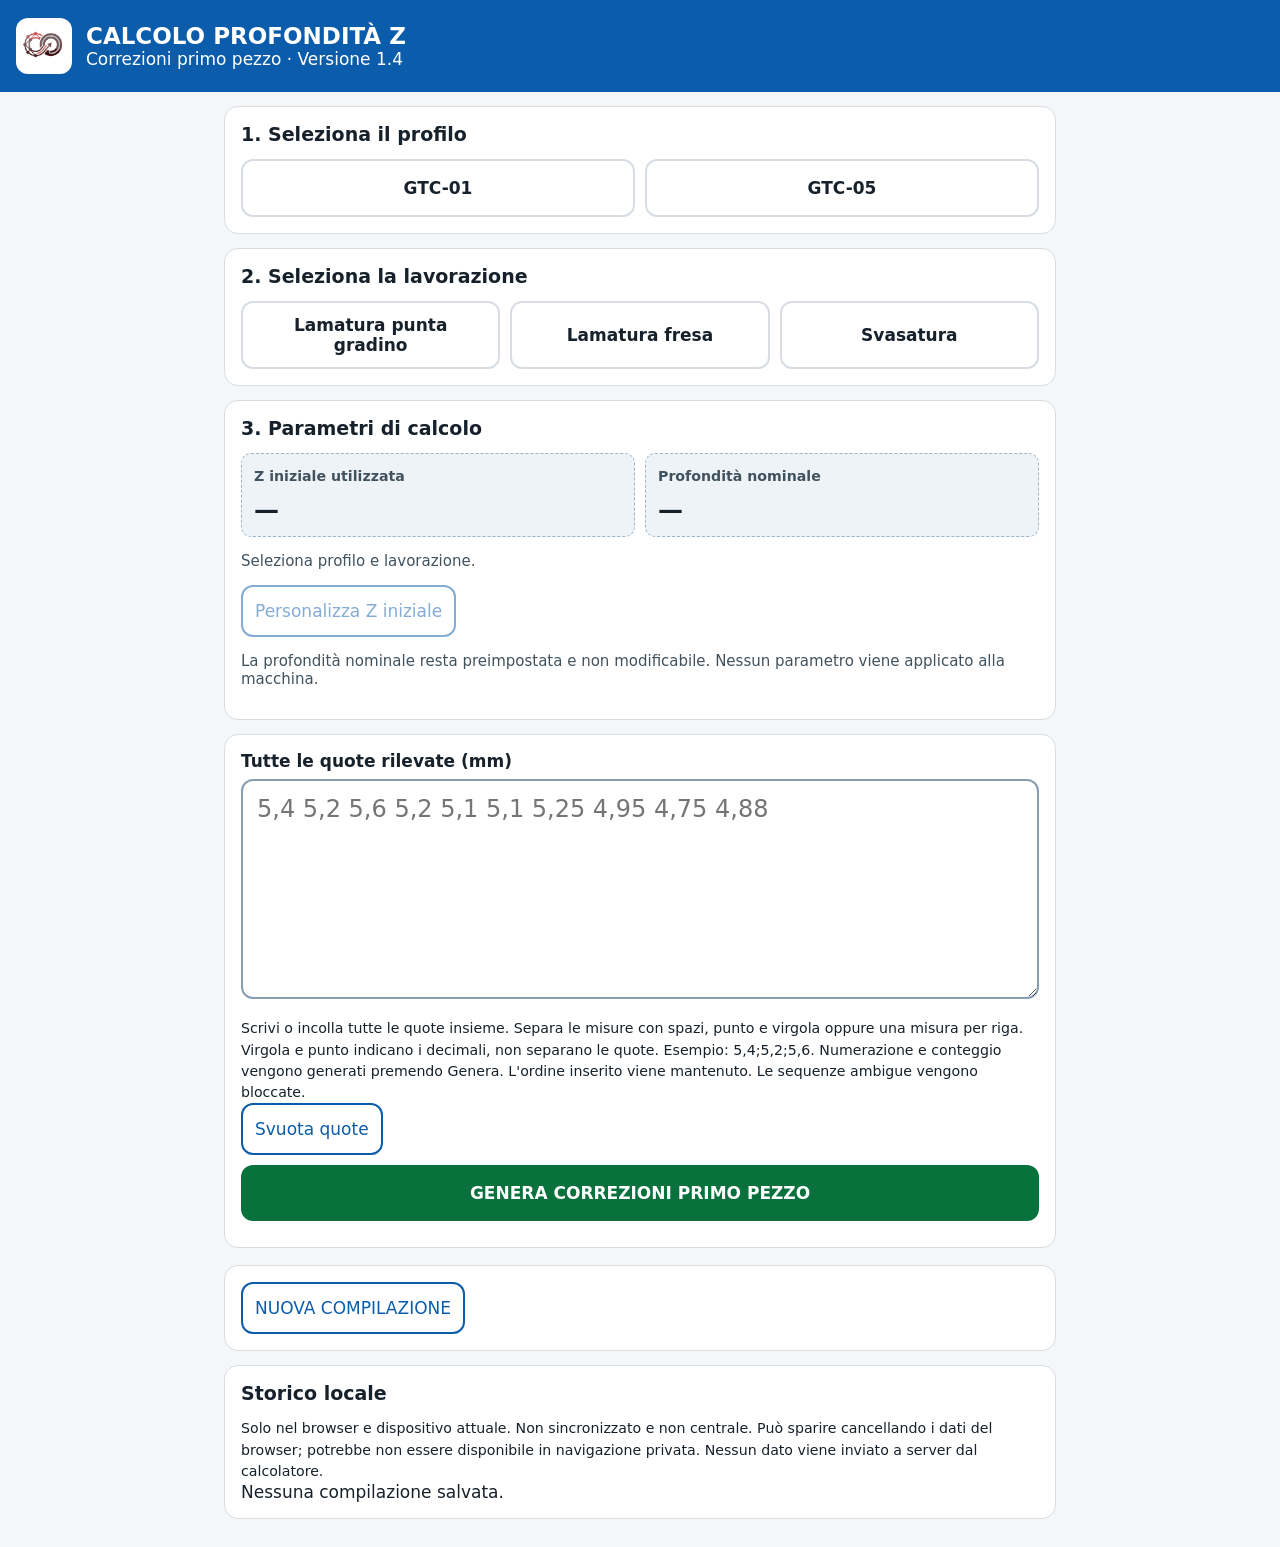
<file: index.html>
<!doctype html><html lang="it"><meta charset="utf-8"><meta name="viewport" content="width=device-width,initial-scale=1"><title>Calcolo profondità Z</title><link rel="icon" href="icons/icon.svg"><link rel="apple-touch-icon" href="icons/icon.svg"><style>*{box-sizing:border-box}body{margin:0;background:#f4f6f8;color:#17212b;font:17px system-ui}header{background:#0b5cab;color:white;padding:18px 16px;display:flex;align-items:center;gap:14px}header img{width:56px;height:56px;border-radius:12px}h1{font-size:23px;margin:0}header p{margin:0}main{max-width:860px;margin:auto;padding:14px}section{background:white;border:1px solid #d7dde3;border-radius:14px;padding:16px;margin-bottom:14px}h2{font-size:19px;margin:0 0 14px}button,textarea,input{font:inherit;min-height:52px;border-radius:12px}button{padding:12px;border:2px solid #0b5cab;color:#0b5cab;background:white;cursor:pointer}button:disabled{opacity:.5;cursor:default}.choices{display:grid;gap:10px;grid-template-columns:1fr 1fr}.choices button{border-color:#d7dde3;color:#17212b;font-weight:700;min-height:58px}.works{grid-template-columns:1fr}.choices button[aria-pressed=true]{background:#e8f1fb;border-color:#0b5cab;color:#0b5cab}.params{display:grid;grid-template-columns:1fr 1fr;gap:10px}.param{padding:12px;background:#eef3f7;border:1px dashed #9fb3c4;border-radius:10px}.param span{display:block;font-size:25px;font-weight:800;margin-top:8px}.param small{font-weight:700;color:#41525f}textarea,input{width:100%;padding:14px;border:2px solid #879db4;margin:8px 0 15px}textarea{min-height:220px;font-size:24px}input{font-size:22px}textarea:focus,input:focus,button:focus-visible{outline:3px solid #b8d4f2}[aria-invalid=true]{border-color:#b3261e}label{display:block;font-weight:700}.primary{background:#08713c;color:white;border:0;width:100%;font-weight:800;padding:18px;margin:10px 0}.actions{display:flex;flex-wrap:wrap;gap:10px;margin-top:12px}small{display:block;line-height:1.5}pre{white-space:pre-wrap;font:inherit;overflow-wrap:anywhere}#message,#stale{white-space:pre-wrap;color:#a02319}#customBox{margin-top:14px;padding:12px;background:#fff8e6;border:1px solid #e6cf86;border-radius:10px}#customState{font-weight:700;color:#795200}table{width:100%;table-layout:fixed;border-collapse:collapse}td,th{padding:13px 5px;border-bottom:1px solid #cdd6df;text-align:left;overflow-wrap:anywhere}th{background:#f8fafb}th:first-child{width:15%}.z{font-weight:800;color:#075494;font-size:24px}.note{background:#fff3d4;padding:12px}.item{border-bottom:1px solid #ccd;padding:10px}.item button{margin:4px}summary{padding:14px;cursor:pointer}.muted{color:#41525f;font-size:15px}[hidden]{display:none!important}@media(min-width:640px){.works{grid-template-columns:repeat(3,1fr)}}@media print{.editor,.actions,#history,#message,#stale{display:none!important}body{background:white;font-size:12px}header{background:white;color:black;border-bottom:2px solid black}main{padding:0;max-width:none}section{border:0;padding:0}tr{break-inside:avoid}thead{display:table-header-group}.z{font-size:18px}}</style><header><img src="icons/icon.svg" alt="Logo rosso"><div><h1>CALCOLO PROFONDITÀ Z</h1><p>Correzioni primo pezzo · Versione 1.4</p></div></header><main><section class="editor"><h2>1. Seleziona il profilo</h2><div class="choices"><button data-profile="GTC-01" aria-pressed="false">GTC-01</button><button data-profile="GTC-05" aria-pressed="false">GTC-05</button></div></section><section class="editor"><h2>2. Seleziona la lavorazione</h2><div class="choices works"><button data-work="Lamatura punta gradino" aria-pressed="false">Lamatura punta gradino</button><button data-work="Lamatura fresa" aria-pressed="false">Lamatura fresa</button><button data-work="Svasatura" aria-pressed="false">Svasatura</button></div></section><section class="editor"><h2>3. Parametri di calcolo</h2><div class="params"><div class="param"><small>Z iniziale utilizzata</small><span id="zStart">—</span></div><div class="param"><small>Profondità nominale</small><span id="nominal">—</span></div></div><p id="defaultInfo" class="muted"></p><button id="customize">Personalizza Z iniziale</button><div id="customBox" hidden><p id="customState">Z iniziale personalizzata</p><label for="customZ">Z iniziale per questa compilazione (mm)</label><input id="customZ" type="text" inputmode="decimal" autocomplete="off"><button id="resetZ">Ripristina valore predefinito</button><small>Accetta virgola o punto. Non modifica l'origine della macchina. Al cambio di profilo o lavorazione la personalizzazione viene azzerata.</small></div><p class="muted">La profondità nominale resta preimpostata e non modificabile. Nessun parametro viene applicato alla macchina.</p></section><section class="editor"><label for="quotes">Tutte le quote rilevate (mm)</label><textarea id="quotes" spellcheck="false" placeholder="5,4 5,2 5,6 5,2 5,1 5,1 5,25 4,95 4,75 4,88"></textarea><small>Scrivi o incolla tutte le quote insieme. Separa le misure con spazi, punto e virgola oppure una misura per riga. Virgola e punto indicano i decimali, non separano le quote. Esempio: 5,4;5,2;5,6. Numerazione e conteggio vengono generati premendo Genera. L'ordine inserito viene mantenuto. Le sequenze ambigue vengono bloccate.</small><button id="clear">Svuota quote</button><button id="generate" class="primary">GENERA CORREZIONI PRIMO PEZZO</button></section><p id="message" role="alert"></p><section id="result" hidden><h2>Correzioni primo pezzo</h2><p id="stale"></p><pre id="meta"></pre><table><thead><tr><th>N.</th><th>Quota (mm)</th><th>Z corretta</th></tr></thead><tbody id="rows"></tbody></table><details id="details"><summary>Dettaglio dei calcoli</summary><pre id="operations"></pre></details><p class="note">Verificare i valori calcolati e le condizioni di lavorazione prima di applicare qualsiasi correzione al programma macchina.</p><div class="actions"><button id="save">Salva nello storico</button><button id="csv">ESPORTA CSV</button><button id="print">STAMPA / SALVA PDF</button><button id="edit">Torna alle quote</button></div></section><section class="editor"><button id="new">NUOVA COMPILAZIONE</button></section><section id="history"><h2>Storico locale</h2><small>Solo nel browser e dispositivo attuale. Non sincronizzato e non centrale. Può sparire cancellando i dati del browser; potrebbe non essere disponibile in navigazione privata. Nessun dato viene inviato a server dal calcolatore.</small><div id="historyList"></div></section></main><script>'use strict';const $=id=>document.getElementById(id),DK='zcorr_draft_v1',HK='zcorr_history_v1',W=['Lamatura punta gradino','Lamatura fresa','Svasatura'],P={'GTC-01':[[19,5.4],[27,5.4],[26.5,7.7]],'GTC-05':[[19,6.4],[28,6.4],[27,7.7]]};Object.values(P).forEach(a=>{a.forEach(Object.freeze);Object.freeze(a)});Object.freeze(P);let profile='',work='',customEnabled=false,result=null,stale=false;const number=s=>typeof s==='string'&&/^[+-]?\d+(?:[.,]\d+)?$/.test(s.trim())?Number(s.trim().replace(',','.')):NaN,fmt=n=>{const s=n.toFixed(2);return(s==='-0.00'?'0.00':s).replace('.',',')},say=s=>$('message').textContent=s;function snapshot(){return{profile,work,text:$('quotes').value,customEnabled,customZ:$('customZ').value}}function base(){return P[profile]?.[W.indexOf(work)]}function effective(){const p=base();if(!p)throw Error('Seleziona profilo e lavorazione.');const z=customEnabled?number($('customZ').value):p[0];if(!Number.isFinite(z))throw Error('Z iniziale personalizzata non valida: inserisci un numero, per esempio 20,00, o ripristina il valore predefinito.');return[z,p[1]]}function changed(mark=true){const p=base(),z=customEnabled?number($('customZ').value):p?.[0];$('zStart').textContent=p&&Number.isFinite(z)?fmt(z)+' mm':p?'Da correggere':'—';$('nominal').textContent=p?fmt(p[1])+' mm':'—';$('defaultInfo').textContent=p?'Z predefinita del modello: '+fmt(p[0])+' mm':'Seleziona profilo e lavorazione.';$('customize').disabled=!p;$('customize').hidden=customEnabled;$('customBox').hidden=!customEnabled;$('customZ').setAttribute('aria-invalid',String(customEnabled&&!Number.isFinite(z)));document.querySelectorAll('[data-profile]').forEach(b=>b.setAttribute('aria-pressed',String(b.dataset.profile===profile)));document.querySelectorAll('[data-work]').forEach(b=>b.setAttribute('aria-pressed',String(b.dataset.work===work)));if(result&&mark){stale=true;$('stale').textContent='Bozza o Z iniziale modificata. Rigenera il riepilogo prima di salvare, esportare o stampare.'}try{localStorage.setItem(DK,JSON.stringify(snapshot()))}catch(e){say('Bozza non salvata localmente. Mantieni aperta la pagina ed esporta i risultati.')}}function parseQuotes(text){if(!text.trim())throw Error('Inserisci almeno una quota.');const t=text.trim().split(/[\s;]+/),bad=t.map((s,i)=>Number.isFinite(number(s))?null:'Elemento '+(i+1)+': '+s).filter(Boolean);if(bad.length)throw Error('Quote non valide o senza separazione chiara:\n'+bad.join('\n')+'\nUsa spazi, punti e virgola o ritorni a capo. Esempio: 5,4;5,2;5,6. Nessun dato cancellato.');return t.map((s,i)=>({n:i+1,input:s,quoted:number(s)}))}function build(){try{const p=effective(),d=snapshot(),rows=parseQuotes(d.text).map(x=>{const sc=d.work==='Svasatura'?x.quoted-p[1]:p[1]-x.quoted;return{...x,sc,zc:p[0]-sc}});if(rows.some(x=>!Number.isFinite(x.sc)||!Number.isFinite(x.zc)))throw Error('Valori non rappresentabili: controlla le quote.');result={id:'ZC-'+(crypto.randomUUID?crypto.randomUUID():Date.now()+'-'+Math.random().toString(36).slice(2)),generatedAt:new Date().toISOString(),profile,work,z:p[0],p:p[1],defaultZ:base()[0],customized:customEnabled,results:rows,source:d};stale=false;say('');render();return true}catch(e){say(e.message);return false}}function render(){const r=result;$('result').hidden=false;$('stale').textContent='';$('meta').textContent='ID: '+r.id+'\nData e ora: '+new Date(r.generatedAt).toLocaleString('it-IT')+'\n'+r.profile+' · '+r.work+'\nZ iniziale effettivamente utilizzata: '+fmt(r.z)+' mm'+(r.customized?' (personalizzata)':'')+(Number.isFinite(r.defaultZ)?'\nZ predefinita modello: '+fmt(r.defaultZ)+' mm':'')+'\nProfondità nominale: '+fmt(r.p)+' mm\nTotale quote: '+r.results.length;$('rows').replaceChildren();for(const x of r.results){const tr=document.createElement('tr');[x.n,fmt(x.quoted),'Z'+fmt(x.zc)].forEach((v,i)=>{const td=document.createElement('td');td.textContent=v;if(i===2)td.className='z';tr.append(td)});$('rows').append(tr)}$('operations').textContent=r.results.map(x=>x.n+'. Scostamento = '+(r.work==='Svasatura'?fmt(x.quoted)+' − '+fmt(r.p):fmt(r.p)+' − '+fmt(x.quoted))+' = '+fmt(x.sc)+' mm; Z = '+fmt(r.z)+' − ('+fmt(x.sc)+') = '+fmt(x.zc)).join('\n');$('result').scrollIntoView({behavior:'smooth'})}function ready(){if(!result){say('Genera prima il riepilogo.');return false}if(stale){say('Bozza modificata: premi Genera per aggiornare il riepilogo.');return false}return true}function history(){const a=JSON.parse(localStorage.getItem(HK)||'[]');if(!Array.isArray(a))throw Error('Storico non valido');return a}function save(){if(!ready())return false;try{const a=history(),i=a.findIndex(x=>x.id===result.id),r=JSON.parse(JSON.stringify(result));if(i<0)a.unshift(r);else a[i]=r;localStorage.setItem(HK,JSON.stringify(a));list();say('Risultato salvato con la Z utilizzata.');return true}catch(e){say('Salvataggio non riuscito. Nessun dato cancellato: esporta il CSV.');return false}}function list(){const box=$('historyList');box.replaceChildren();try{const a=history();if(!a.length)box.textContent='Nessuna compilazione salvata.';for(const r of a){const div=document.createElement('div');div.className='item';const p=document.createElement('p');p.textContent=new Date(r.generatedAt).toLocaleString('it-IT')+' · '+r.profile+' · '+r.work+' · Z iniziale '+fmt(r.z)+(r.customized?' personalizzata':'')+' · '+r.results.length+' quote';div.append(p);for(const title of ['Consulta','Riprendi quote','Elimina']){const b=document.createElement('button');b.textContent=title;b.onclick=()=>{if(title==='Consulta'){result=JSON.parse(JSON.stringify(r));stale=false;render();$('stale').textContent='Risultato salvato: la bozza non è stata modificata.'}else if(title==='Riprendi quote'){if(($('quotes').value.trim()||customEnabled)&&!confirm('Sostituire la bozza con quote e Z iniziale di questa compilazione?'))return;profile=r.profile;work=r.work;const z0=base()?.[0];customEnabled=!!r.customized||r.z!==z0;$('customZ').value=customEnabled?String(r.z).replace('.',','):'';$('quotes').value=r.source?.text??r.results.map(x=>x.input??String(x.quoted)).join(' ');changed();$('quotes').focus()}else if(confirm('Eliminare '+r.id+'?')){try{localStorage.setItem(HK,JSON.stringify(history().filter(x=>x.id!==r.id)));list()}catch(e){say('Eliminazione non riuscita.')}}};div.append(b)}box.append(div)}}catch(e){say('Storico locale non disponibile o non leggibile. Non è stato cancellato.')}}function resetOverride(){customEnabled=false;$('customZ').value=''}document.querySelectorAll('[data-profile]').forEach(b=>b.onclick=()=>{if(profile===b.dataset.profile)return;profile=b.dataset.profile;resetOverride();changed()});document.querySelectorAll('[data-work]').forEach(b=>b.onclick=()=>{if(work===b.dataset.work)return;work=b.dataset.work;resetOverride();changed()});$('customize').onclick=()=>{const p=base();if(!p)return;customEnabled=true;$('customZ').value=String(p[0]).replace('.',',');changed();$('customZ').focus();$('customZ').select()};$('customZ').oninput=()=>changed();$('resetZ').onclick=()=>{resetOverride();changed()};$('quotes').oninput=()=>changed();$('generate').onclick=build;$('clear').onclick=()=>{if(confirm('Svuotare tutte le quote?')){$('quotes').value='';changed()}};$('save').onclick=save;$('edit').onclick=()=>$('quotes').focus();$('csv').onclick=()=>{if(!ready())return;try{const r=result,q=v=>'"'+String(v).replace(/"/g,'""')+'"',data=[['ID','Data e ora','Profilo','Lavorazione','Z iniziale utilizzata','Profondità nominale','Numero','Quota rilevata','Scostamento','Z corretta','Z predefinita modello','Z personalizzata'],...r.results.map(x=>[r.id,new Date(r.generatedAt).toLocaleString('it-IT'),r.profile,r.work,fmt(r.z),fmt(r.p),x.n,fmt(x.quoted),fmt(x.sc),fmt(x.zc),Number.isFinite(r.defaultZ)?fmt(r.defaultZ):'',r.customized?'Sì':'No'])],url=URL.createObjectURL(new Blob(['\ufeff'+data.map(a=>a.map(q).join(';')).join('\r\n')],{type:'text/csv;charset=utf-8'})),a=document.createElement('a');a.href=url;a.download='Correzioni_'+r.profile+'_'+r.work.replaceAll(' ','_')+'_'+r.generatedAt.slice(0,10)+'.csv';document.body.append(a);a.click();a.remove();setTimeout(()=>URL.revokeObjectURL(url),30000);say('Download richiesto: verifica il file scaricato.')}catch(e){say('Esportazione non riuscita. I dati restano disponibili.')}};$('print').onclick=()=>{if(ready()){$('details').open=true;window.print()}};window.addEventListener('beforeprint',()=>{$('details').open=true});$('new').onclick=()=>{if($('quotes').value.trim()||customEnabled){const choice=prompt('Scrivi SALVA per generare e salvare la bozza prima di ricominciare, NUOVA per scartarla, oppure Annulla per restare.');if(choice===null)return;if(choice.trim().toUpperCase()==='SALVA'){if(!build()||!save())return}else if(choice.trim().toUpperCase()!=='NUOVA')return}result=null;stale=false;$('result').hidden=true;profile='';work='';resetOverride();$('quotes').value='';changed();say('');window.scrollTo(0,0)};try{const d=JSON.parse(localStorage.getItem(DK)||'null');if(d){profile=P[d.profile]?d.profile:'';work=W.includes(d.work)?d.work:'';$('quotes').value=typeof d.text==='string'?d.text:(d.quotes||[]).join(' ');customEnabled=!!d.customEnabled&&!!base();$('customZ').value=typeof d.customZ==='string'?d.customZ:''}}catch(e){say('Bozza locale non leggibile.')}changed(false);list();</script></html>
</file>
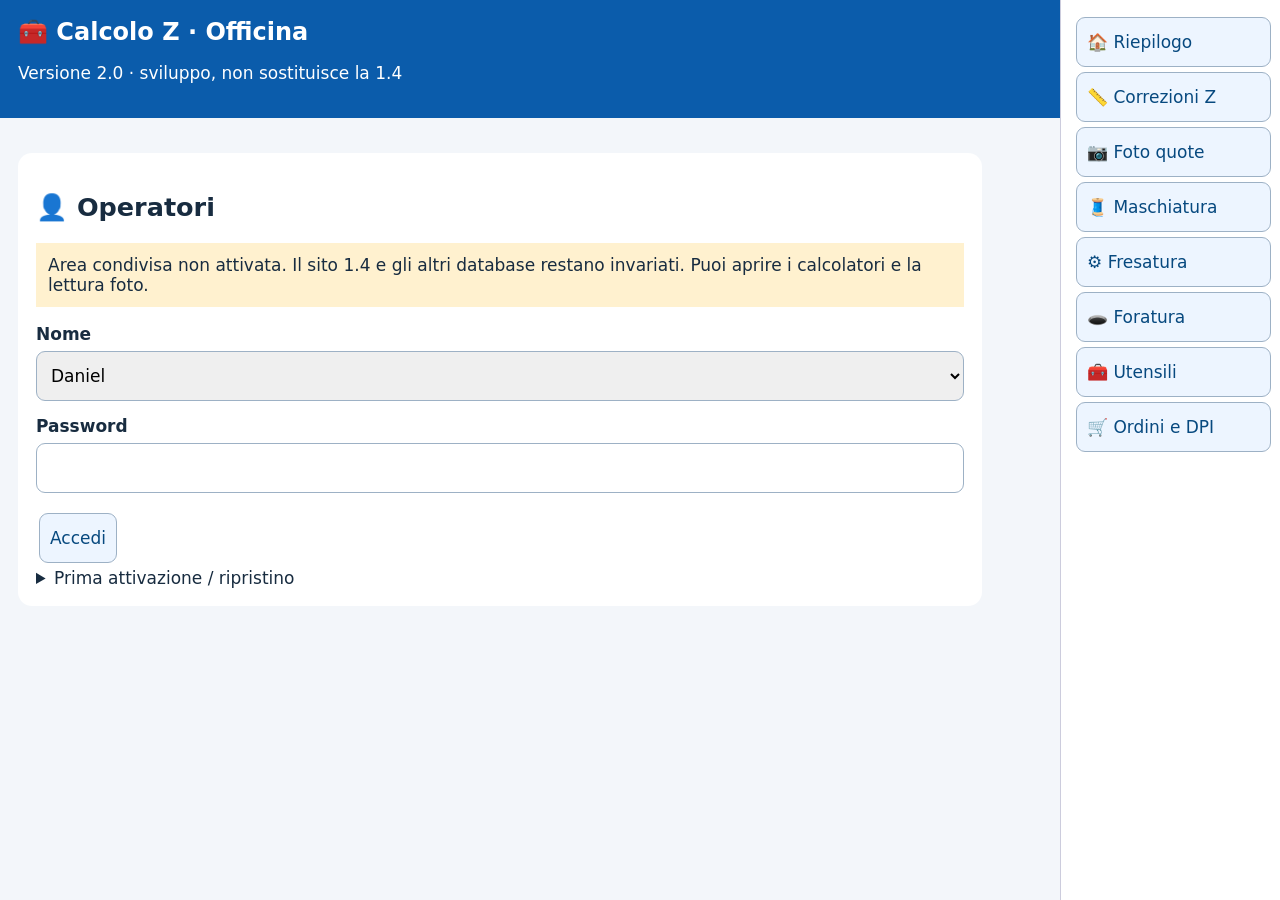
<file: gestionale/index.html>
<!doctype html><html lang="it"><meta charset="utf-8"><meta name="viewport" content="width=device-width,initial-scale=1"><title>Calcolo Z · Officina 2.0</title><link rel="stylesheet" href="style.css"><header><h1>🧰 Calcolo Z · Officina</h1><p>Versione 2.0 · sviluppo, non sostituisce la 1.4</p><span id="who"></span><button id="logout" hidden>Esci</button></header><nav aria-label="Categorie"><button data-page="home">🏠 Riepilogo</button><button data-page="z">📏 Correzioni Z</button><button data-page="photo">📷 Foto quote</button><button data-page="tap">🧵 Maschiatura</button><button data-page="mill">⚙️ Fresatura</button><button data-page="drill">🕳️ Foratura</button><button data-page="stock">🧰 Utensili</button><button data-page="orders">🛒 Ordini e DPI</button><button data-page="accounts" id="admin" hidden>🔐 Account</button></nav><main><p id="message" role="status"></p><section id="page"></section></main><script type="module">import './result-guard.mjs'; import './app.js';</script></html>
</file>
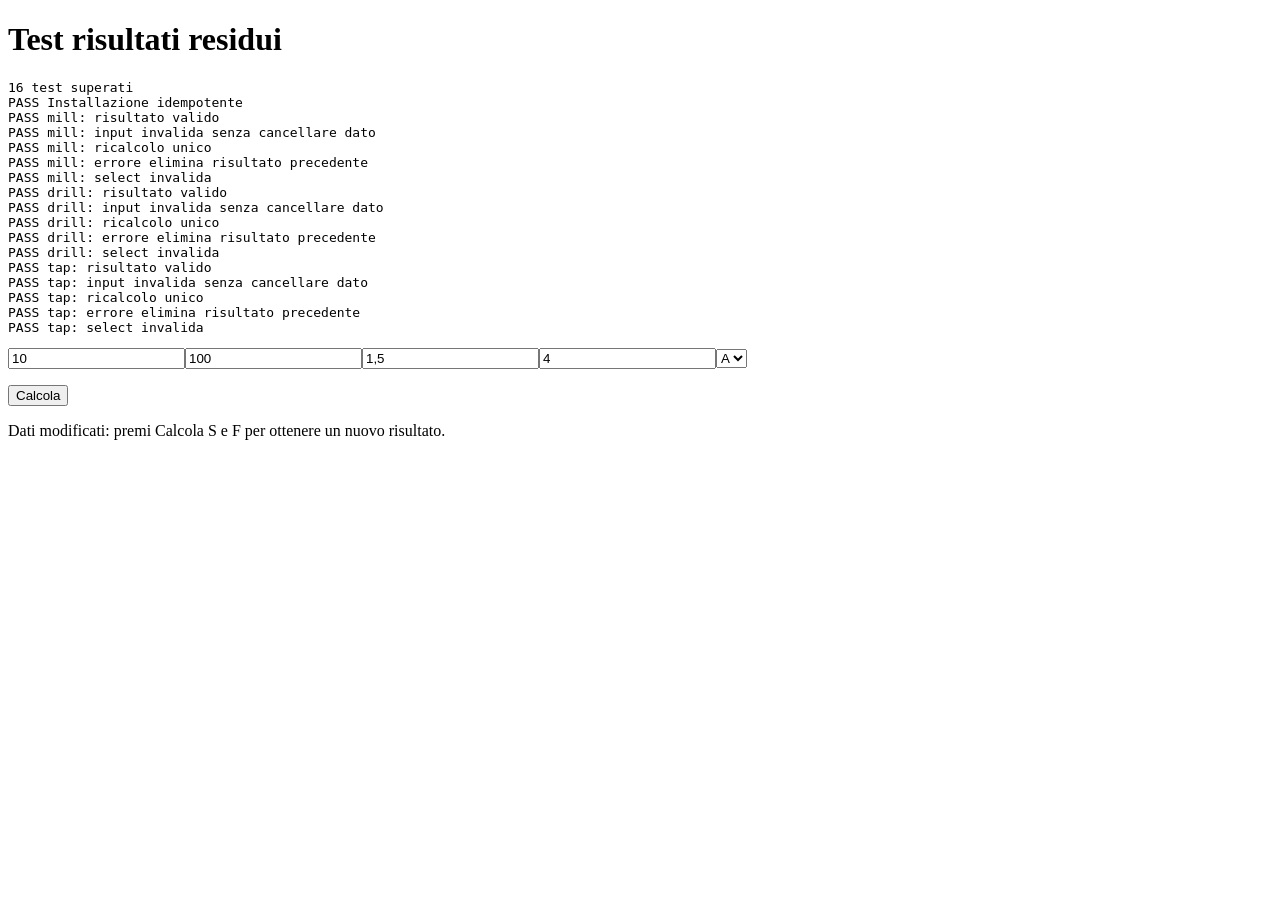
<file: gestionale/tests/result-guard.browser.html>
<!doctype html><html lang="it"><meta charset="utf-8"><title>Test protezione risultati</title><h1>Test risultati residui</h1><pre id="report"></pre><section id="page"></section><script type="module">
import { calc } from '../core.mjs';
import { installResultGuard } from '../result-guard.mjs';
const page=document.getElementById('page'),report=document.getElementById('report');
const outcomes=[];
function check(name,condition){outcomes.push({name,passed:Boolean(condition)});if(!condition)throw Error(name)}
function setup(mode){
  page.replaceChildren();
  for(const [id,value] of [['diameter','10'],['vc','100'],['feed',mode==='tap'?'1,5':'0,05'],['teeth','4']]){
    const input=document.createElement('input');input.id=id;input.value=value;page.append(input);
  }
  const select=document.createElement('select');select.id='family';
  for(const value of ['A','B']){const o=document.createElement('option');o.textContent=value;select.append(o)}page.append(select);
  const message=document.createElement('p');message.id='error';page.append(message);
  const button=document.createElement('button');button.textContent='Calcola';
  button.onclick=()=>{try{const r=calc(mode,page.querySelector('#diameter').value,page.querySelector('#vc').value,page.querySelector('#feed').value,page.querySelector('#teeth').value);let out=page.querySelector('#out');if(!out){out=document.createElement('pre');out.id='out';page.append(out)}out.textContent=JSON.stringify(r);message.textContent=''}catch(e){message.textContent=e.message}};page.append(button);
  return button;
}
try{
  check('Installazione idempotente',installResultGuard(page)===installResultGuard(page));
  for(const mode of ['mill','drill','tap']){
    const button=setup(mode);button.click();check(mode+': risultato valido',!!page.querySelector('#out'));
    const input=page.querySelector('#diameter');input.value='12';input.dispatchEvent(new Event('input',{bubbles:true}));
    check(mode+': input invalida senza cancellare dato',!page.querySelector('#out')&&input.value==='12'&&!!page.querySelector('#result-stale'));
    button.click();check(mode+': ricalcolo unico',page.querySelectorAll('#out').length===1&&!page.querySelector('#result-stale'));
    input.value='0';button.click();check(mode+': errore elimina risultato precedente',!page.querySelector('#out')&&!!page.querySelector('#error').textContent);
    input.value='10';button.click();page.querySelector('#family').dispatchEvent(new Event('change',{bubbles:true}));
    check(mode+': select invalida',!page.querySelector('#out'));
  }
  report.textContent=outcomes.length+' test superati\n'+outcomes.map(x=>'PASS '+x.name).join('\n');
}catch(e){report.textContent='TEST FALLITO: '+e.message;}
window.resultGuardTests=outcomes;
window.resultGuardTestsDone=true;
</script></html>
</file>
<file: gestionale/style.css>
*{box-sizing:border-box}body{margin:0;background:#f3f6fa;color:#182c40;font:17px system-ui}header{padding:18px;background:#0b5cab;color:white}h1{font-size:24px;margin:0}main{max-width:1000px;padding:18px;margin-right:230px}nav{position:fixed;right:0;top:0;bottom:0;width:220px;background:white;padding:12px;overflow:auto;border-left:1px solid #ccd}nav button{display:block;width:100%;text-align:left}section,.card{background:white;border-radius:14px;padding:18px;margin-bottom:14px}button,input,select,textarea{font:inherit;min-height:50px;border:1px solid #9db1c5;border-radius:9px;padding:10px}button{background:#edf5ff;color:#07497f;cursor:pointer;margin:5px 3px}button:disabled{opacity:.5}input,select,textarea{display:block;width:100%;margin:7px 0 15px}textarea{min-height:170px}label{display:block;font-weight:650}small{display:block;line-height:1.5}#message{white-space:pre-wrap;color:#a12118}pre{font:inherit;white-space:pre-wrap;overflow-wrap:anywhere}iframe{width:100%;min-height:1100px;border:0}img{max-width:100%;max-height:400px}.warn{padding:12px;background:#fff1cf}.result{padding:16px;background:#eaf6ed;font-size:22px}[hidden]{display:none!important}a{color:#075494}@media(max-width:740px){nav{top:110px;bottom:auto;max-height:65vh;width:155px}main{margin-right:160px;padding:8px}nav button{font-size:14px;padding:8px}section{padding:10px}header h1{font-size:21px}}@media(max-width:480px){nav{position:static;width:auto;display:flex;overflow:auto}nav button{min-width:140px}main{margin:0}}@media print{nav,header button,#message,.actions{display:none}main{margin:0}.card{break-inside:avoid}}
</file>
